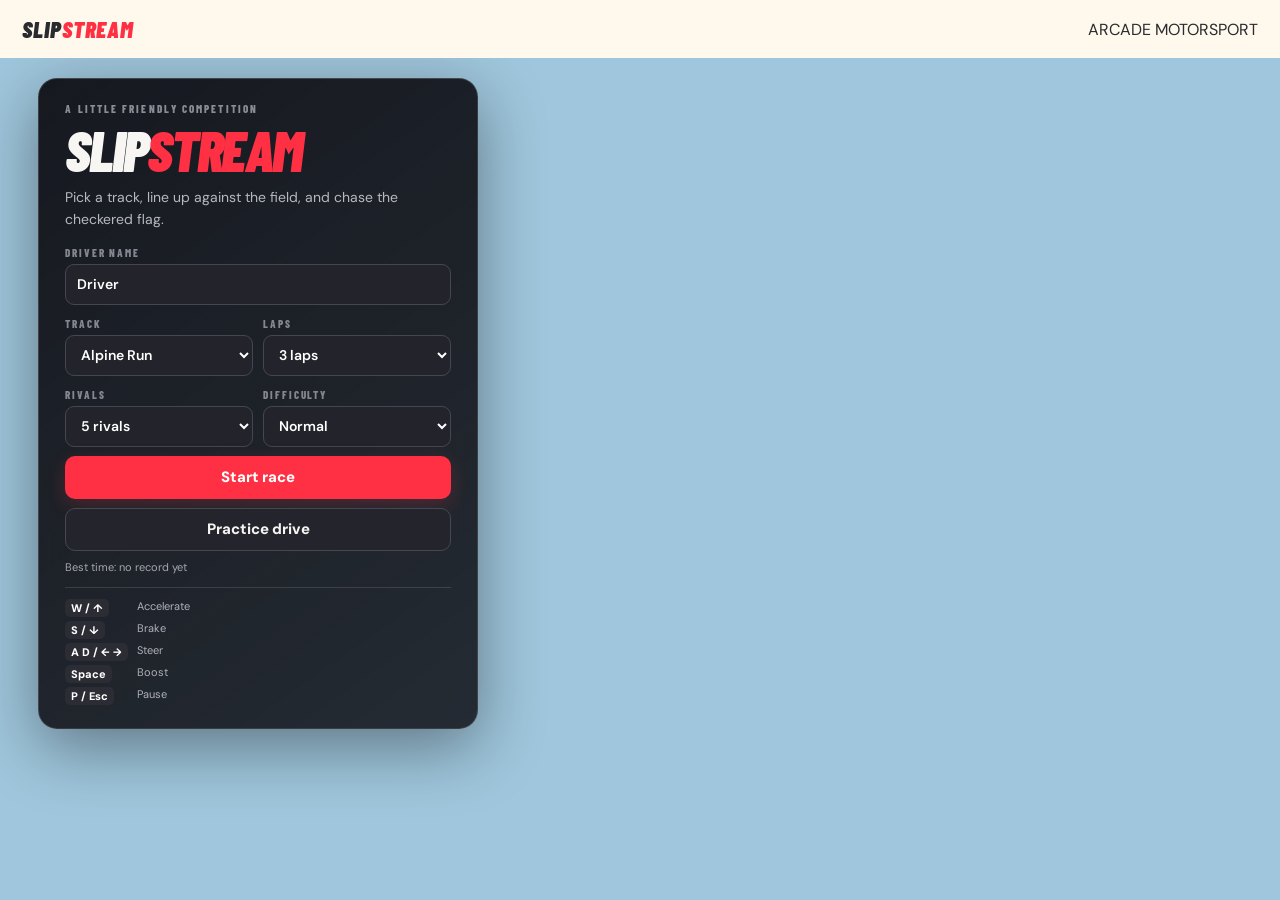
<file: index1.html>
<!doctype html>
<html lang="en">
<head>
  <meta charset="utf-8">
  <meta name="viewport" content="width=device-width, initial-scale=1">
  <meta name="theme-color" content="#101116">
  <title>Slipstream</title>
  <link rel="stylesheet" href="styles.css">
</head>
<body>
  <header class="topbar">
    <div class="brand">SLIP<span>STREAM</span></div>
    <div class="tag">ARCADE MOTORSPORT</div>
  </header>

  <main class="stage" id="stage">
    <canvas id="game" aria-label="Slipstream racing game"></canvas>

    <section class="panel menu" id="menu">
      <p class="eyebrow">A LITTLE FRIENDLY COMPETITION</p>
      <h1>SLIP<span>STREAM</span></h1>
      <p class="intro">
        Pick a track, line up against the field, and chase the checkered flag.
      </p>

      <label class="label" for="driver">Driver name</label>
      <input id="driver" maxlength="18" value="Driver" />

      <div class="row">
        <div>
          <label class="label" for="track">Track</label>
          <select id="track">
            <option value="0">Alpine Run</option>
            <option value="1">Desert Ring</option>
            <option value="2">Coastal Sprint</option>
          </select>
        </div>

        <div>
          <label class="label" for="laps">Laps</label>
          <select id="laps">
            <option value="2">2 laps</option>
            <option value="3" selected>3 laps</option>
            <option value="5">5 laps</option>
          </select>
        </div>
      </div>

      <div class="row">
        <div>
          <label class="label" for="rivals">Rivals</label>
          <select id="rivals">
            <option value="3">3 rivals</option>
            <option value="5" selected>5 rivals</option>
            <option value="8">8 rivals</option>
          </select>
        </div>

        <div>
          <label class="label" for="difficulty">Difficulty</label>
          <select id="difficulty">
            <option value="0.75">Easy</option>
            <option value="0.9" selected>Normal</option>
            <option value="1.05">Hard</option>
          </select>
        </div>
      </div>

      <button id="start" class="button primary">Start race</button>
      <button id="practice" class="button secondary">Practice drive</button>

      <div class="best" id="bestRecord">Best time: no record yet</div>

      <div class="controls">
        <span class="key">W / ↑</span><span>Accelerate</span>
        <span class="key">S / ↓</span><span>Brake</span>
        <span class="key">A D / ← →</span><span>Steer</span>
        <span class="key">Space</span><span>Boost</span>
        <span class="key">P / Esc</span><span>Pause</span>
      </div>
    </section>

    <section class="hud" id="hud">
      <div class="hud-card">
        <small>SPEED</small>
        <strong><span id="speed">0</span> km/h</strong>
      </div>

      <div class="hud-card">
        <small>LAP</small>
        <strong id="lap">1 / 3</strong>
      </div>

      <div class="hud-card">
        <small>PLACE</small>
        <strong id="place">1 / 6</strong>
      </div>

      <div class="hud-card">
        <small>TIME</small>
        <strong id="time">0:00.0</strong>
      </div>

      <div class="hud-card boost-card">
        <small>BOOST</small>
        <strong id="boostText">100%</strong>
        <div class="boost-bar"><span id="boostFill"></span></div>
      </div>

      <button id="pause" class="pause-btn" type="button" aria-label="Pause">❚❚</button>
    </section>

    <div id="message" class="message" aria-live="polite"></div>

    <section id="result" class="panel result" hidden>
      <p class="eyebrow">CHECKERED FLAG</p>
      <h2 id="resultTitle">Race complete</h2>
      <p id="resultText">Great run.</p>
      <button id="raceAgain" class="button primary">Race again</button>
      <button id="backToMenu" class="button secondary">Back to garage</button>
    </section>

    <div id="touchControls" class="touch-controls">
      <button type="button" data-control="left" aria-label="Left">◀</button>
      <button type="button" data-control="brake" aria-label="Brake">▼</button>
      <button type="button" data-control="boost" aria-label="Boost">⚡</button>
      <button type="button" data-control="right" aria-label="Right">▶</button>
      <button type="button" data-control="gas" aria-label="Gas">▲</button>
    </div>
  </main>

  <script src="game.js" defer></script>
</body>
</html>
</file>
<file: styles.css>
@import url('https://fonts.googleapis.com/css2?family=Barlow+Condensed:wght@600;700;800;900&family=DM+Sans:wght@400;500;600;700;800&display=swap');
:root{color-scheme:dark;--red:#ff3043;--ink:#f7f6f2;--muted:#a9a9b2;--panel:#121319;--mono:'Barlow Condensed',Impact,sans-serif;--body:'DM Sans',system-ui,sans-serif}*{box-sizing:border-box}html,body{margin:0;min-height:100%;background:#101116;color:var(--ink);font-family:var(--body)}.topbar{height:58px;padding:0 22px;display:flex;align-items:center;justify-content:space-between;background:#fff8ec;color:#292b2e;position:relative;z-index:5}.brand{font:italic 900 23px var(--mono);letter-spacing:.04em;text-decoration:none;color:#292b2e}.brand span,h1 span{color:var(--red)}.top-note{font:800 11px var(--mono);letter-spacing:.18em;color:#81817f}.stage{height:calc(100vh - 58px);height:calc(100dvh - 58px);min-height:520px;position:relative;overflow:hidden;background:#9fc6dc}#viewport{position:absolute;inset:0}#viewport canvas{display:block;width:100%;height:100%;outline:0}.panel{position:absolute;z-index:2;top:20px;left:clamp(12px,3vw,42px);width:min(440px,calc(100% - 24px));max-height:calc(100% - 36px);overflow:auto;padding:23px 26px;background:linear-gradient(145deg,rgba(16,17,23,.96),rgba(16,17,23,.86));border:1px solid #ffffff25;border-radius:19px;box-shadow:0 18px 65px #0006;backdrop-filter:blur(8px)}.panel[hidden]{display:none}.eyebrow{font:800 11px var(--mono);letter-spacing:.19em;color:#8b8d95;margin:0 0 7px}h1{font:italic 900 clamp(42px,8vw,57px)/.95 var(--mono);letter-spacing:-.04em;margin:0 0 11px}.intro{font-size:14px;line-height:1.55;color:#b8b8c0;margin:0 0 15px}.label{display:block;color:#858690;font:800 11px var(--mono);letter-spacing:.17em;text-transform:uppercase;margin:12px 0 5px}input,select{width:100%;min-height:41px;padding:9px 11px;color:#fff;background:#22232b;border:1px solid #454650;border-radius:9px;font:600 14px var(--body)}input:focus,select:focus,button:focus-visible{outline:2px solid #fff;outline-offset:2px}.row{display:grid;grid-template-columns:1fr 1fr;gap:10px}.button{width:100%;min-height:43px;padding:10px 13px;border:0;border-radius:10px;font:800 15px var(--body);cursor:pointer;margin-top:9px}.button:hover{filter:brightness(1.1)}.primary{background:var(--red);color:white;box-shadow:0 6px 19px #ff304333}.primary span{float:right}.secondary{background:#24252c;color:#f5f4f2;border:1px solid #464750}.best,.note{margin:9px 0 0;color:#a6a6af;font-size:11px}.controls{border-top:1px solid #ffffff20;margin-top:13px;padding-top:11px;color:#b0b0b8;font-size:11px;display:grid;grid-template-columns:auto 1fr;gap:4px 9px}.key{background:#2b2c34;color:white;border-radius:5px;padding:2px 6px;font-weight:800;justify-self:start}.hud{position:absolute;z-index:3;top:14px;right:14px;display:none;align-items:stretch;gap:7px;flex-wrap:wrap;justify-content:flex-end;max-width:calc(100% - 28px)}.hud.visible{display:flex}.hud-card{min-width:75px;padding:7px 10px;border:1px solid #ffffff35;border-radius:9px;background:#111218e8;text-align:center;box-shadow:0 5px 16px #0002}.hud-card small{display:block;color:#a4a4ac;font:800 9px var(--mono);letter-spacing:.16em}.hud-card strong{font:800 16px var(--mono);white-space:nowrap}.hud-card strong i{font:600 9px var(--body);font-style:normal;color:#b3b3ba}.boost-card{min-width:84px}.meter{display:block;height:4px;background:#45454d;border-radius:3px;margin-top:3px;overflow:hidden}.meter span{display:block;height:100%;width:100%;background:#61d9ff}.pause{min-width:38px;border:1px solid #ffffff35;border-radius:9px;background:#111218e8;color:white;font-size:17px;font-weight:900;cursor:pointer}.message{position:absolute;z-index:4;top:43%;left:50%;transform:translate(-50%,-50%);display:none;color:white;font:italic 900 clamp(48px,10vw,90px)/1 var(--mono);text-shadow:0 5px 24px #000b;text-align:center;white-space:nowrap;pointer-events:none}.message.visible{display:block}.result{top:50%;left:50%;transform:translate(-50%,-50%);width:min(390px,calc(100% - 26px));text-align:center}.result h2{font:900 34px var(--mono);margin:0}.result p:not(.eyebrow){color:#bbb}.touch-controls{position:absolute;z-index:4;left:50%;bottom:max(15px,env(safe-area-inset-bottom));transform:translateX(-50%);display:none;gap:8px}.touch-controls.visible{display:flex}.touch-controls button{width:51px;height:51px;border:1px solid #ffffff77;border-radius:50%;background:#111218dc;color:white;font-size:19px;font-weight:900;touch-action:none;user-select:none}.touch-controls button:active{background:var(--red)}.loading{position:absolute;bottom:15px;left:50%;transform:translateX(-50%);z-index:1;padding:8px 13px;background:#111218b8;border-radius:8px;color:#fff;font-size:12px}.loading.hidden{display:none}
@media(max-width:700px){.topbar{height:50px;padding:0 14px}.stage{height:calc(100dvh - 50px);min-height:550px}.top-note{font-size:9px}.panel{top:9px;left:50%;transform:translateX(-50%);padding:17px;width:min(420px,calc(100% - 16px));max-height:calc(100% - 18px)}.intro{font-size:13px;margin-bottom:9px}.label{margin-top:8px}.row{gap:7px}.controls{font-size:10px;margin-top:10px}.note{display:none}.hud{top:6px;right:6px;gap:4px;max-width:calc(100% - 12px)}.hud-card{min-width:56px;padding:5px 6px}.hud-card small{font-size:8px}.hud-card strong{font-size:13px}.boost-card{min-width:66px}.pause{min-width:32px}.touch-controls button{width:45px;height:45px}}@media(max-width:360px){.panel{padding:14px}.controls{font-size:9px}}
</file>
